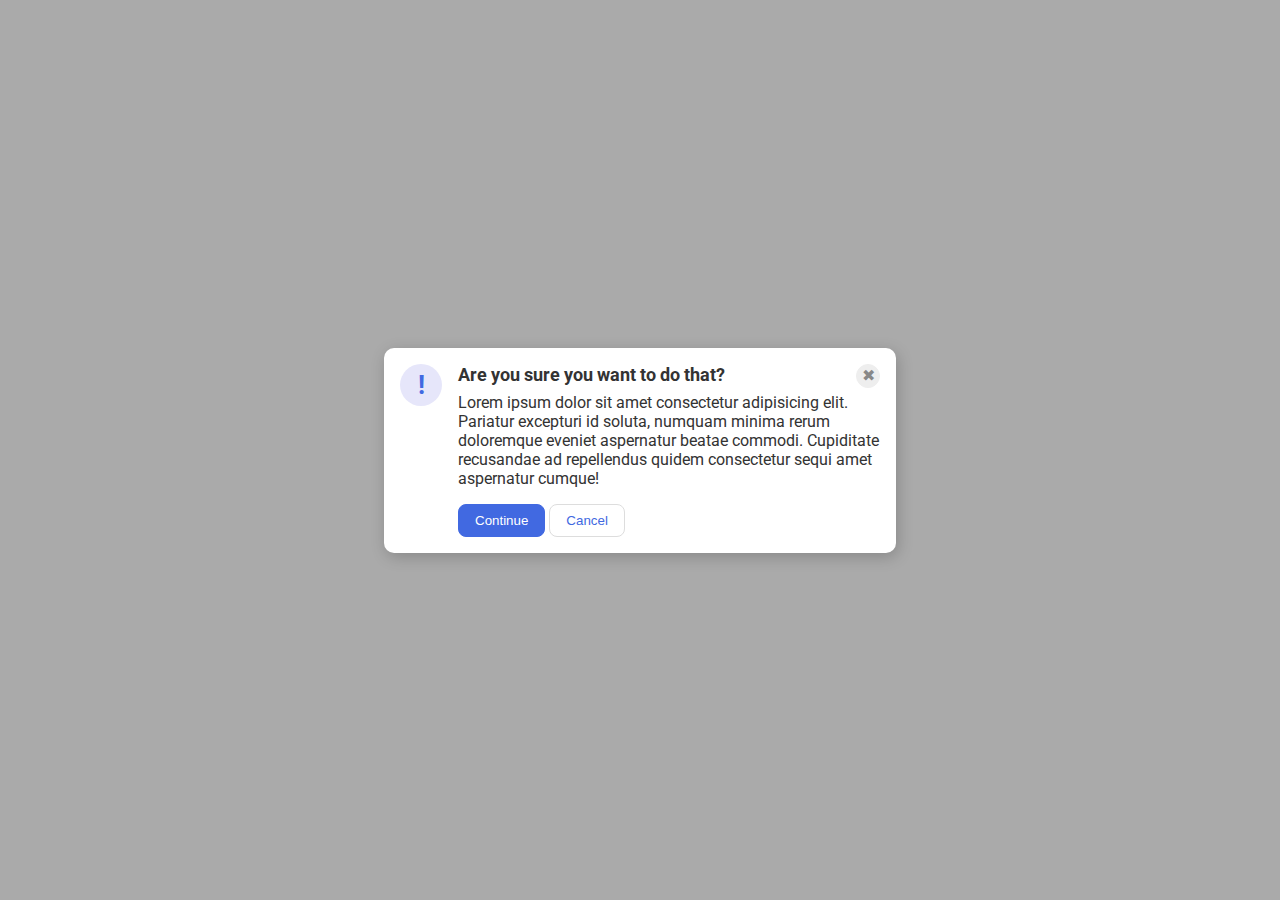
<file: flex/05-flex-modal/index.html>
<!DOCTYPE html>
<html lang="en">
  <head>
    <meta charset="UTF-8">
    <meta http-equiv="X-UA-Compatible" content="IE=edge">
    <meta name="viewport" content="width=device-width, initial-scale=1.0">
    <link rel="stylesheet" href="style.css">
    <title>Modal</title>
  </head>
  <body>
    <div class="modal">
      <div class="icon">!</div>
      <div class="right-side">
        <div class="top">
          <div class="header">Are you sure you want to do that?</div>
          <button class="close-button">✖</button>
        </div>
        <div class="text">Lorem ipsum dolor sit amet consectetur adipisicing elit. Pariatur excepturi id soluta, numquam minima rerum doloremque eveniet aspernatur beatae commodi. Cupiditate recusandae ad repellendus quidem consectetur sequi amet aspernatur cumque!</div>
        <div class="buttons">
          <button class="continue">Continue</button>
          <button class="cancel">Cancel</button>
        </div>
      </div>
    </div>
  </body>
</html>
</file>
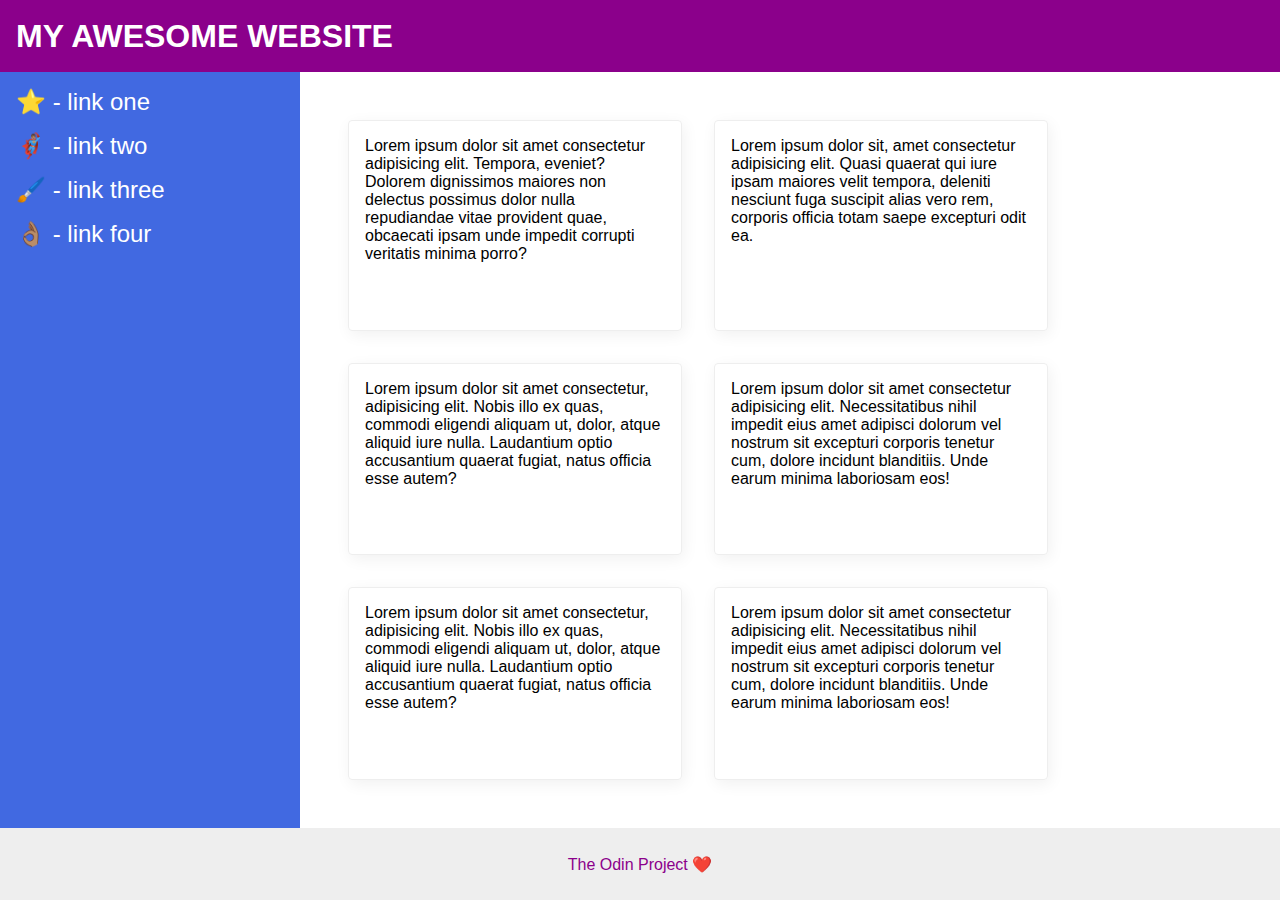
<file: flex/07-flex-layout-2/index.html>
<!DOCTYPE html>
<html lang="en">
  <head>
    <meta charset="UTF-8">
    <meta http-equiv="X-UA-Compatible" content="IE=edge">
    <meta name="viewport" content="width=device-width, initial-scale=1.0">
    <title>The Holy Grail</title>
    <link rel="stylesheet" href="style.css">
  </head>
  <body>
    <div class="header">
      MY AWESOME WEBSITE
    </div>
    
    <div class="middle">
      <div class="sidebar">
        <ul>
          <li><a href="#">⭐ - link one</a></li>
          <li><a href="#">🦸🏽‍♂️ - link two</a></li>
          <li><a href="#">🖌️ - link three</a></li>
          <li><a href="#">👌🏽 - link four</a></li>
        </ul>
      </div>

      <div class="cards">
        <div class="card">Lorem ipsum dolor sit amet consectetur adipisicing elit. Tempora, eveniet? Dolorem dignissimos maiores non delectus possimus dolor nulla repudiandae vitae provident quae, obcaecati ipsam unde impedit corrupti veritatis minima porro?</div>
        <div class="card">Lorem ipsum dolor sit, amet consectetur adipisicing elit. Quasi quaerat qui iure ipsam maiores velit tempora, deleniti nesciunt fuga suscipit alias vero rem, corporis officia totam saepe excepturi odit ea.</div>
        <div class="card">Lorem ipsum dolor sit amet consectetur, adipisicing elit. Nobis illo ex quas, commodi eligendi aliquam ut, dolor, atque aliquid iure nulla. Laudantium optio accusantium quaerat fugiat, natus officia esse autem?</div>
        <div class="card">Lorem ipsum dolor sit amet consectetur adipisicing elit. Necessitatibus nihil impedit eius amet adipisci dolorum vel nostrum sit excepturi corporis tenetur cum, dolore incidunt blanditiis. Unde earum minima laboriosam eos!</div>
        <div class="card">Lorem ipsum dolor sit amet consectetur, adipisicing elit. Nobis illo ex quas, commodi eligendi aliquam ut, dolor, atque aliquid iure nulla. Laudantium optio accusantium quaerat fugiat, natus officia esse autem?</div>
        <div class="card">Lorem ipsum dolor sit amet consectetur adipisicing elit. Necessitatibus nihil impedit eius amet adipisci dolorum vel nostrum sit excepturi corporis tenetur cum, dolore incidunt blanditiis. Unde earum minima laboriosam eos!</div>
      </div>
    </div>
    
    <div class="footer">
      The Odin Project ❤️
    </div>
  </body>
</html>
</file>
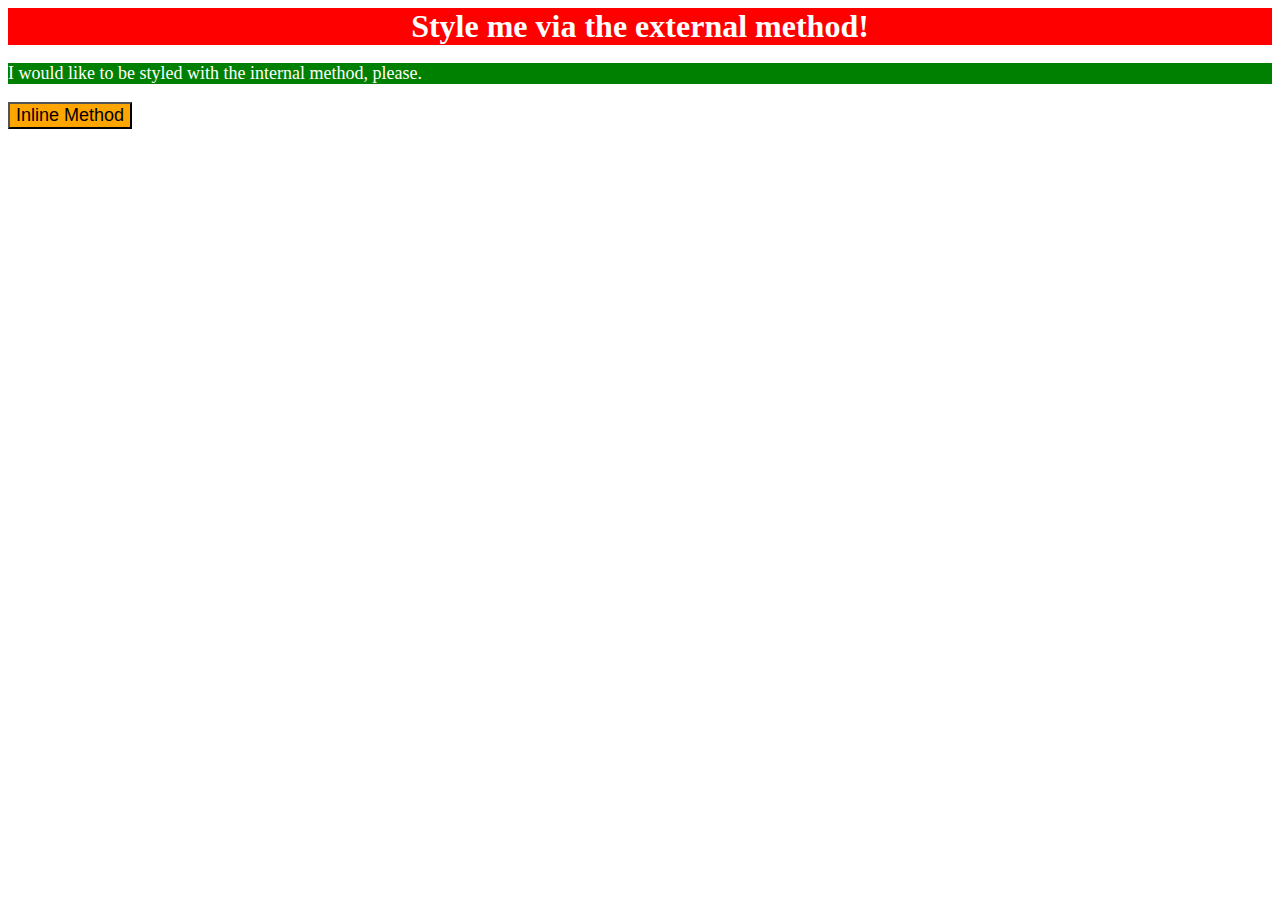
<file: foundations/01-css-methods/index.html>
<!DOCTYPE html>
<html lang="en">
  <head>
    <meta charset="UTF-8">
    <meta http-equiv="X-UA-Compatible" content="IE=edge">
    <meta name="viewport" content="width=device-width, initial-scale=1.0">
    <title>Methods for Adding CSS</title>
    <link rel="stylesheet" href="./styles.css">
    <style>
      p {
        background-color: green;
        color: white;
        font-size: 18px;
      }
    </style>
  </head>
  <body>
    <div>Style me via the external method!</div>
    <p>I would like to be styled with the internal method, please.</p>
    <button style="background-color: orange;font-size: 18px;">Inline Method</button>
  </body>
</html>
</file>
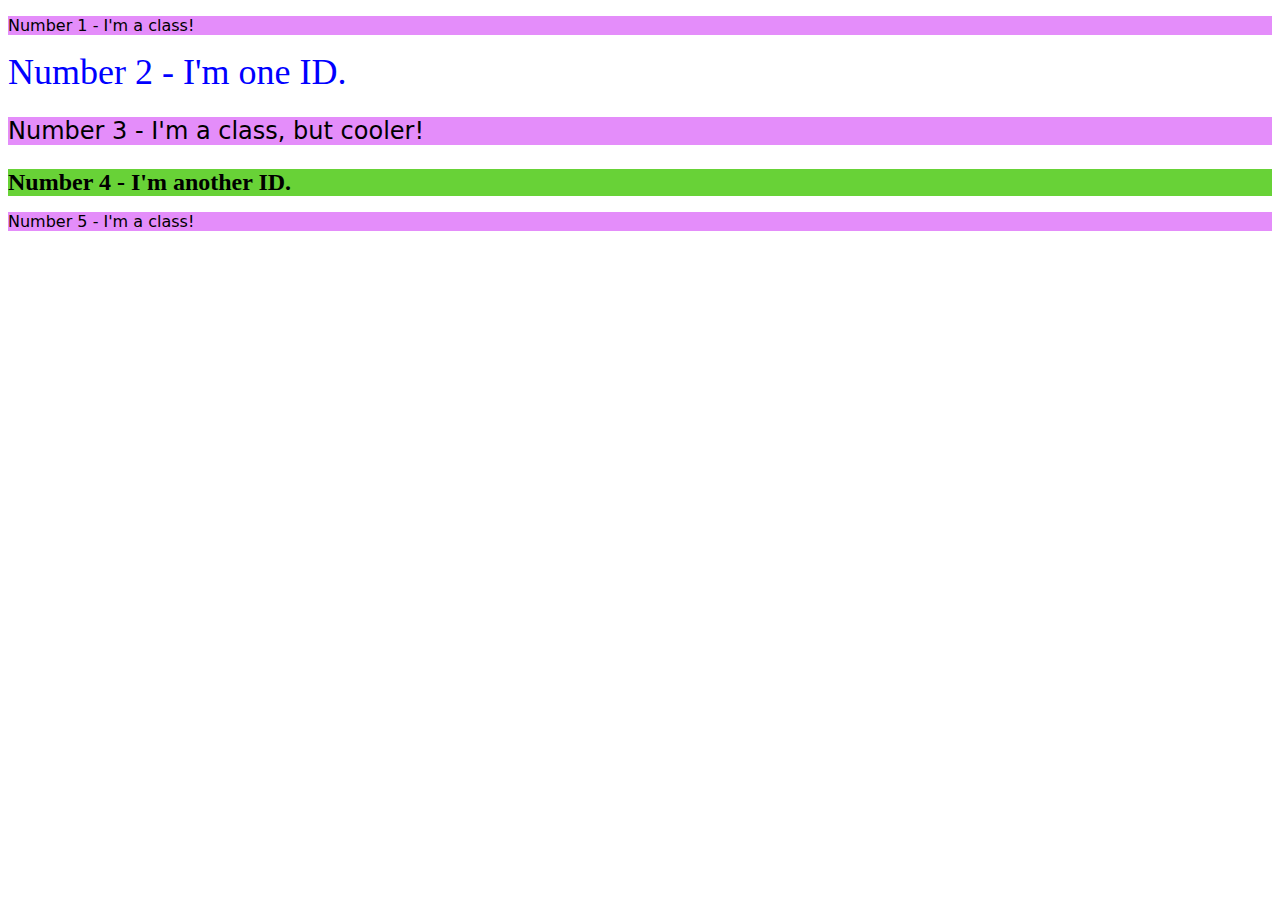
<file: foundations/02-class-id-selectors/index.html>
<!DOCTYPE html>
<html lang="en">
  <head>
    <meta charset="UTF-8">
    <meta http-equiv="X-UA-Compatible" content="IE=edge">
    <meta name="viewport" content="width=device-width, initial-scale=1.0">
    <title>Class and ID Selectors</title>
    <link rel="stylesheet" href="style.css">
  </head>
  <body>
    <p class="odd">Number 1 - I'm a class!</p>
    <div id="second">Number 2 - I'm one ID.</div>
    <p class="odd" id="third">Number 3 - I'm a class, but cooler!</p>
    <div id="fourth">Number 4 - I'm another ID.</div>
    <p class="odd">Number 5 - I'm a class!</p>
  </body>
</html>
</file>
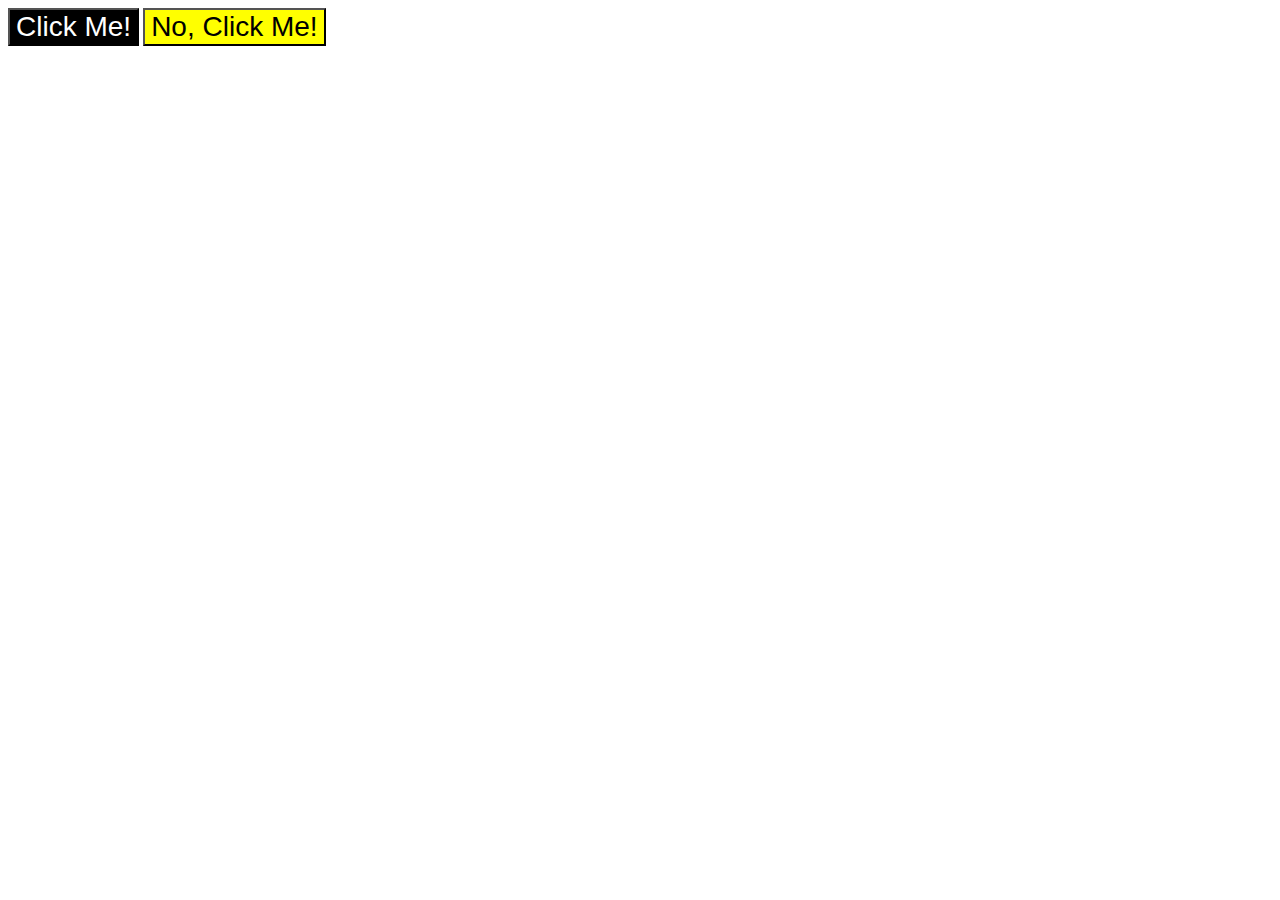
<file: foundations/03-grouping-selectors/index.html>
<!DOCTYPE html>
<html lang="en">
  <head>
    <meta charset="UTF-8">
    <meta http-equiv="X-UA-Compatible" content="IE=edge">
    <meta name="viewport" content="width=device-width, initial-scale=1.0">
    <title>Grouping Selectors</title>
    <link rel="stylesheet" href="style.css">
  </head>
  <body>
    <button class="first">Click Me!</button>
    <button class="second">No, Click Me!</button>
  </body>
</html>
</file>
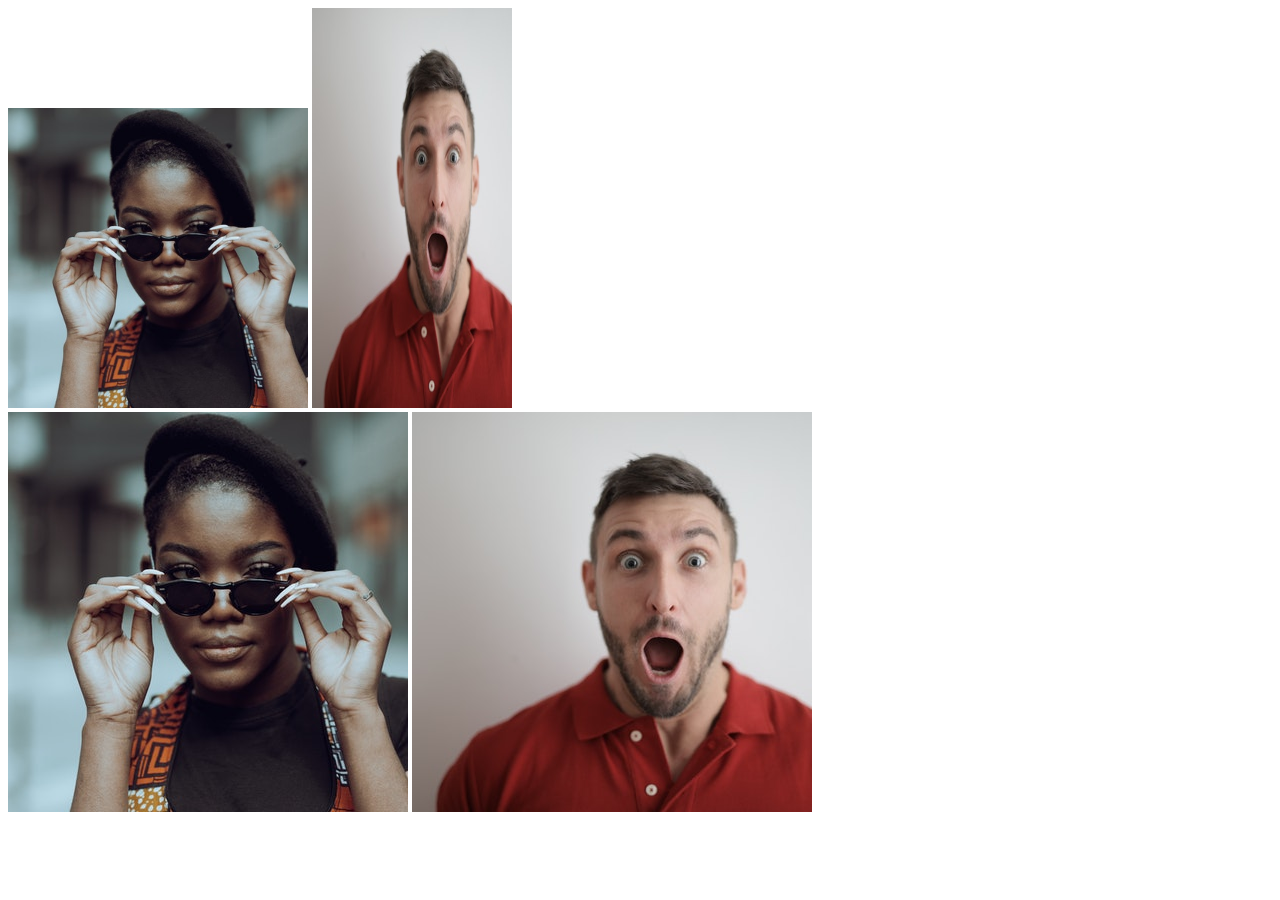
<file: foundations/04-chaining-selectors/index.html>
<!DOCTYPE html>
<html lang="en">
  <head>
    <meta charset="UTF-8">
    <meta http-equiv="X-UA-Compatible" content="IE=edge">
    <meta name="viewport" content="width=device-width, initial-scale=1.0">
    <title>Chaining Selectors</title>
    <link rel="stylesheet" href="style.css">
  </head>
  <body>
    <!-- Check image source path. Review Foundations lesson - Links and Images -->
    <!-- Use the classes BELOW this line -->
    <div>
      <img class="avatar proportioned" src="./images/woman-with-glasses.jpg" alt="Woman with glasses">
      <img class="avatar distorted" src="./images/man-with-surprised-expression.jpg" alt="Man with surprised expression">
    </div>
    <!-- Use the classes ABOVE this line -->
    <div>
      <img class="original proportioned" src="./images/woman-with-glasses.jpg" alt="Woman with glasses">
      <img class="original distorted" src="./images/man-with-surprised-expression.jpg" alt="Man with surprised expression">
    </div>
  </body>
</html>
</file>
<file: flex/05-flex-modal/style.css>
@import url('https://fonts.googleapis.com/css2?family=Roboto:wght@400;700&display=swap');

html, body {
  height: 100%;
}

body {
  font-family: Roboto, sans-serif;
  margin: 0;
  background: #aaa;
  color: #333;
  /* I'll give you this one for free lol */
  display: flex;
  align-items: center;
  justify-content: center;
}

.modal {
  background: white;
  width: 480px;
  border-radius: 10px;
  box-shadow: 2px 4px 16px rgba(0,0,0,.2);

  margin: 0px;
  display:flex;
  padding: 16px;
  gap: 16px;
}

.icon {
  color: royalblue;
  font-size: 26px;
  font-weight: 700;
  background: lavender;
  width: 42px;
  height: 42px;
  border-radius: 50%;
  display: flex;
  align-items: center;
  justify-content: center;
  flex: 0 0 auto;
}

.close-button {
  background: #eee;
  border-radius: 50%;
  color: #888;
  font-weight: 400;
  font-size: 16px;
  height: 24px;
  width: 24px;
  display: flex;
  align-items: center;
  justify-content: center;
  border: 1px solid #eee;
  padding: 0;
}

button {
  cursor: pointer;
  padding: 8px 16px;
  border-radius: 8px;
}

button.continue {
  background: royalblue;
  border: 1px solid royalblue;
  color: white;
}

button.cancel {
  background: white;
  border: 1px solid #ddd;
  color: royalblue;
}

.top {
  display:flex;
  gap: 12px;
}

.header {
  font-weight: bolder;
  font-size: large;
  margin-right: auto;
  margin-bottom: 8px;
}

.text {
  margin-bottom: 16px;
}
</file>
<file: flex/07-flex-layout-2/style.css>
body {
  font-family: -apple-system, BlinkMacSystemFont, 'Segoe UI', Roboto, Oxygen, Ubuntu, Cantarell, 'Open Sans', 'Helvetica Neue', sans-serif;
  margin: 0;
  min-height: 100vh;
  display: flex;
  flex-direction: column;
  justify-content: space-between;
}

.header {
  height: 72px;
  background: darkmagenta;
  color: white;
  font-size: xx-large;
  font-weight: bold;
  padding: 0px 16px;
}

.footer {
  height: 72px;
  background: #eee;
  color: darkmagenta;
  text-align: center;
  justify-content: center;
}

.header, .footer{
  display:flex;
  align-items: center;
}

.sidebar {
  width: 300px;
  background: royalblue;
  box-sizing: border-box;
  flex: 0 0 auto;
  padding: 16px;
}

.card {
  border: 1px solid #eee;
  box-shadow: 2px 4px 16px rgba(0,0,0,.06);
  border-radius: 4px;
  width: 300px;
  margin: 16px;
  padding: 16px;
}

.middle {
  display: flex;
  flex-grow: 1;
}

ul {
  list-style: none;
  margin: 0;
  padding: 0;
}

a {
  text-decoration: none;
  color: white;
  font-size: x-large;
}

li {
  margin-bottom: 16px;
}

.cards {
  display: flex;
  flex-wrap: wrap;
  padding: 32px;
}
</file>
<file: foundations/01-css-methods/styles.css>
div {
    background-color: red;
    color: white;
    font-size: 32px;
    text-align: center;
    font-weight: bold;
}
</file>
<file: foundations/02-class-id-selectors/style.css>
.odd {
    background-color: rgb(228, 141, 250);
    font-family: 'Verdana','DejaVu Sans', sans-serif; 
}
#second {
    color: blue;
    font-size: 36px;
}
#third {
    font-size: 24px;
}
#fourth {
    background-color: hsl(101, 63%, 52%);
    font-size: 24px;
    font-weight: bold;
}
</file>
<file: foundations/03-grouping-selectors/style.css>
.first {
    background-color: black;
    color: white;
}
.second {
    background-color: yellow;
}
.first, .second{
    font-size: 28px;
    font-family: "Helvetica", "Times New Roman", sans-serif;
}
</file>
<file: foundations/04-chaining-selectors/style.css>
/* Add CSS Styling */

.avatar.proportioned {
    width: 300px;
    height: auto;
}
.avatar.distorted {
    width: 200px;
    height: 400px;
}
</file>
